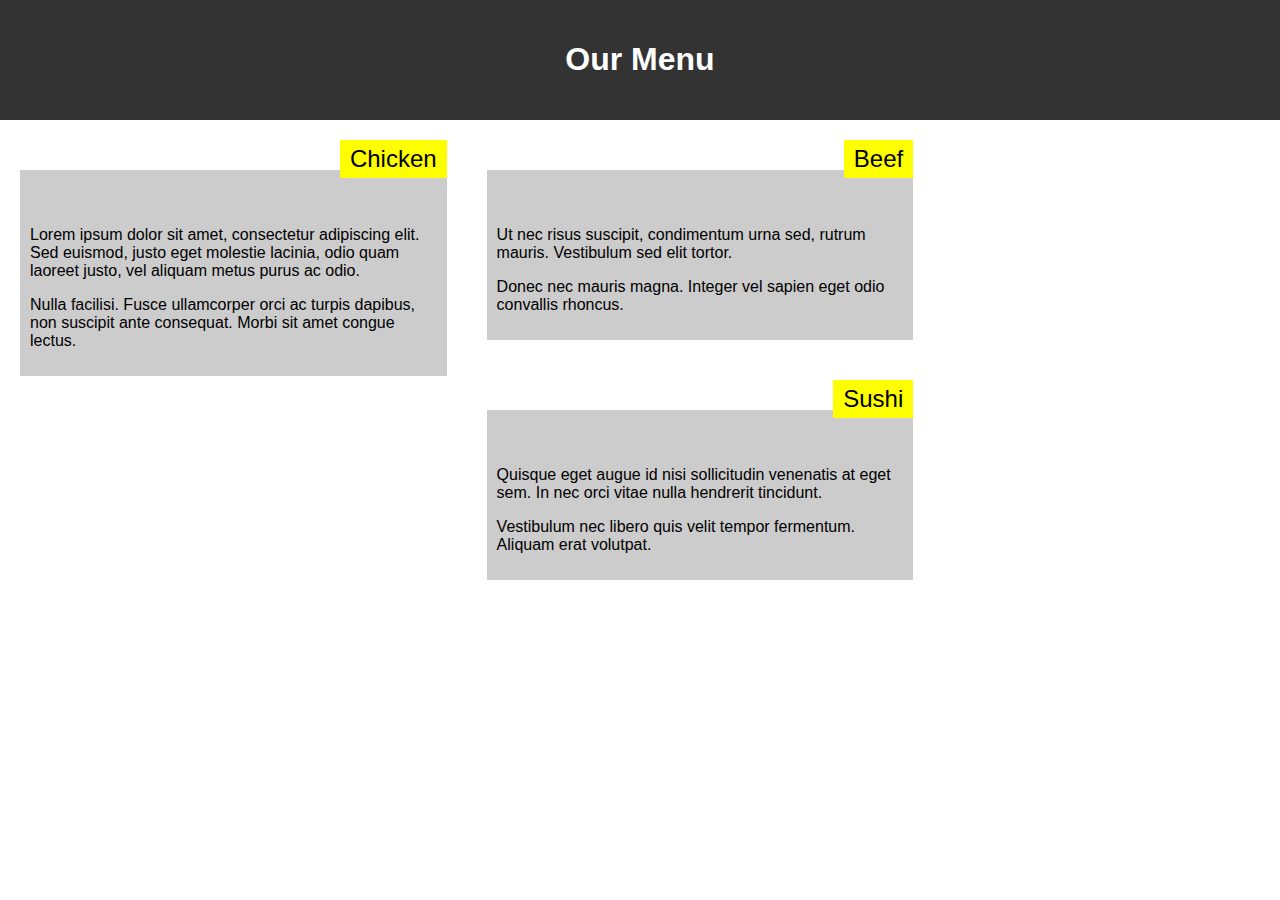
<file: module2-solution/index.html>
<!DOCTYPE html>
<html lang="en">
<head>
    <meta charset="UTF-8">
    <meta name="viewport" content="width=device-width, initial-scale=1.0">
    <title>Our Menu</title>
    <link rel="stylesheet" href="css/style.css">
</head>
<body>
    <header>
        <h1>Our Menu</h1>
    </header>
    <main>
        <section class="menu-section">
            <div class="section-title yellow-bg">Chicken</div>
            <div class="section-content">
                <p>Lorem ipsum dolor sit amet, consectetur adipiscing elit. Sed euismod, justo eget molestie lacinia, odio quam laoreet justo, vel aliquam metus purus ac odio.</p>
                <p>Nulla facilisi. Fusce ullamcorper orci ac turpis dapibus, non suscipit ante consequat. Morbi sit amet congue lectus.</p>
            </div>
        </section>
        
        <section class="menu-section">
            <div class="section-title yellow-bg">Beef</div>
            <div class="section-content">
                <p>Ut nec risus suscipit, condimentum urna sed, rutrum mauris. Vestibulum sed elit tortor.</p>
                <p>Donec nec mauris magna. Integer vel sapien eget odio convallis rhoncus.</p>
            </div>
        </section>
        
        <section class="menu-section">
            <div class="section-title yellow-bg">Sushi</div>
            <div class="section-content">
                <p>Quisque eget augue id nisi sollicitudin venenatis at eget sem. In nec orci vitae nulla hendrerit tincidunt.</p>
                <p>Vestibulum nec libero quis velit tempor fermentum. Aliquam erat volutpat.</p>
            </div>
        </section>
        
    </main>
</body>
</html>
</file>
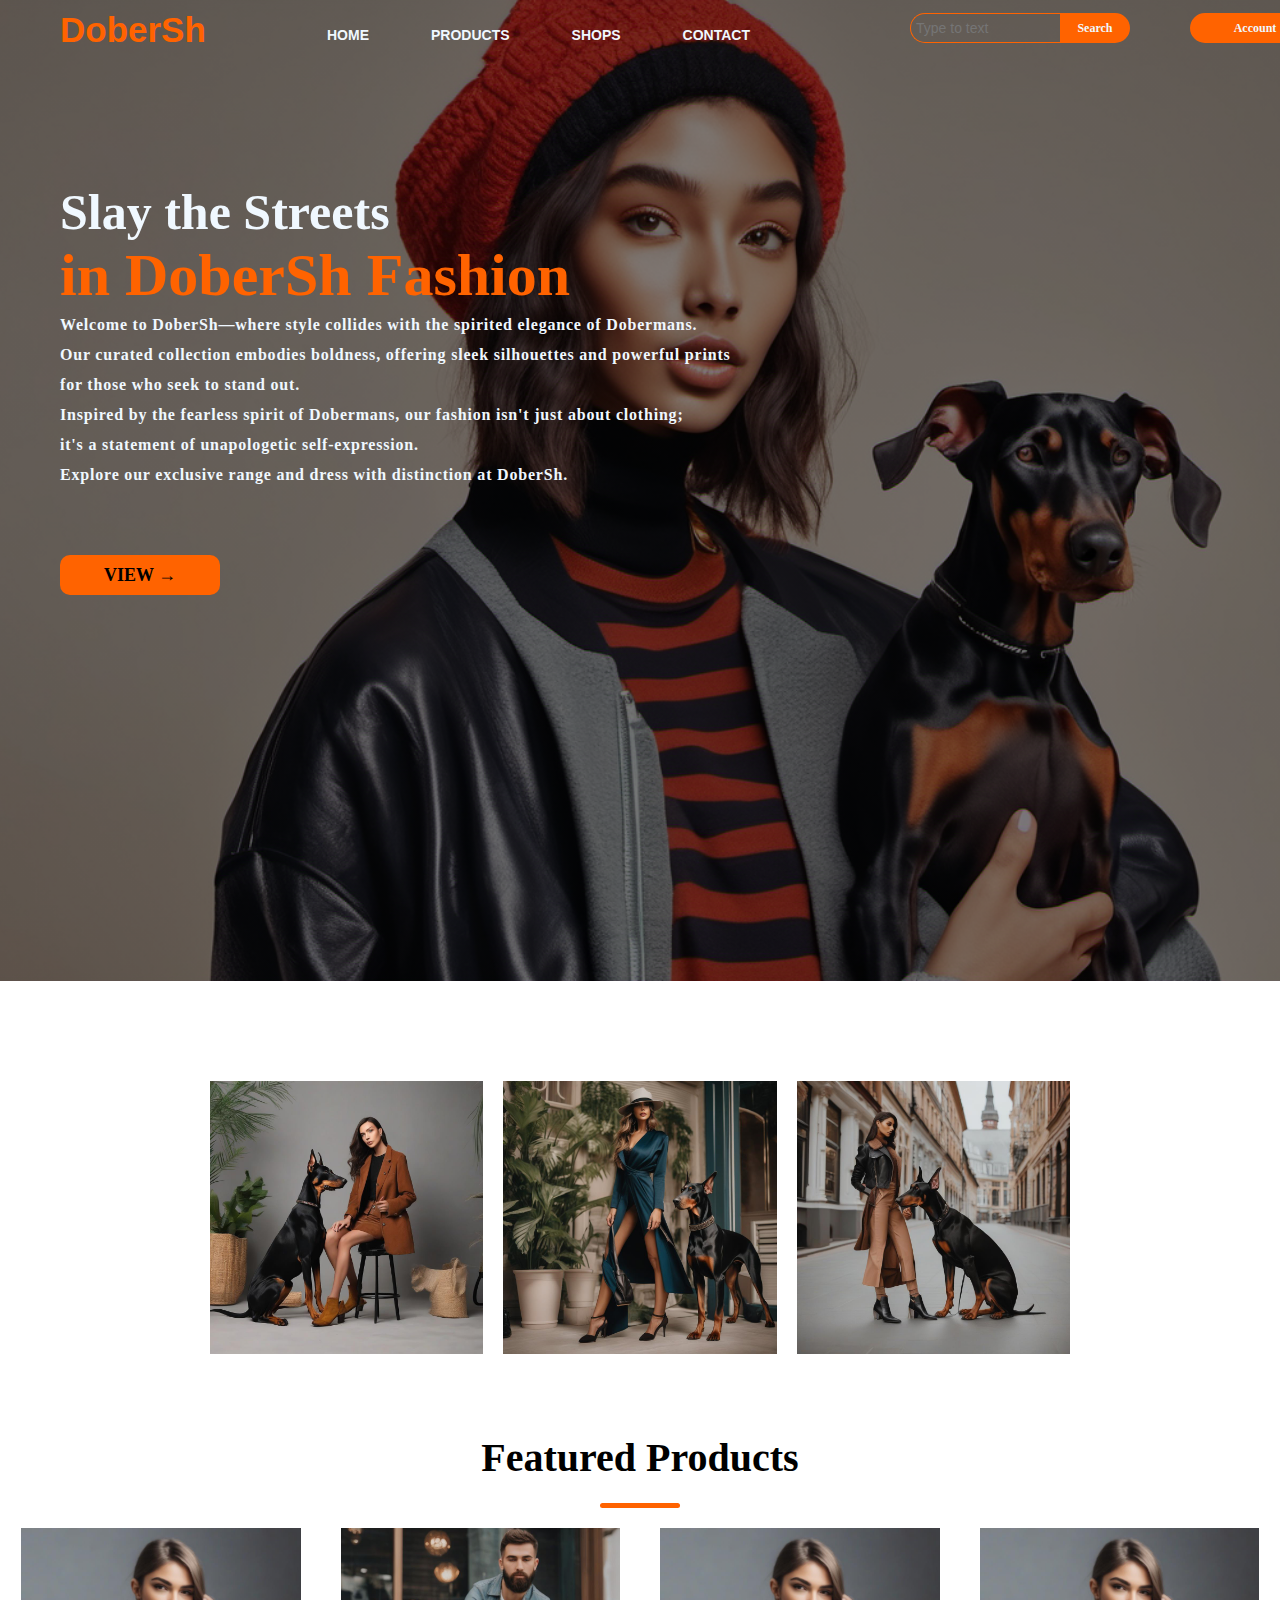
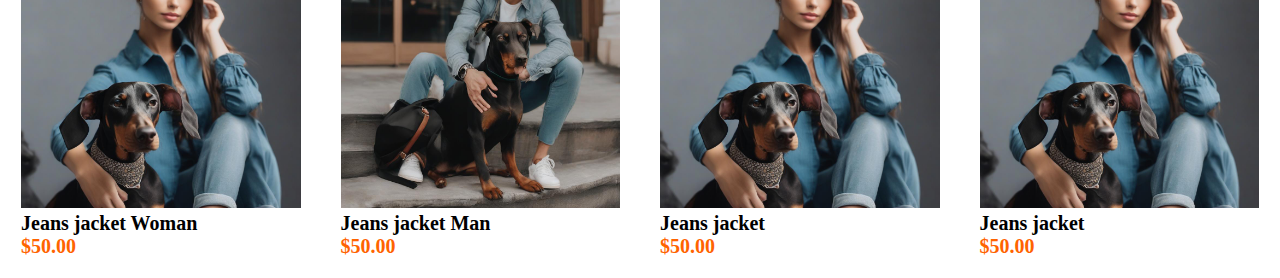
<file: homepage.html>
<!DOCTYPE html>
<html lang="en">
<head>
    <meta charset="UTF-8">
    <title>DoberSh</title>
    <link rel="stylesheet" href="home.css">
</head>
<body>
    <div class="main">
        <div class="navbar">
            <div class="icon">
                <h2 class="logo"> DoberSh</h2>
            </div>

            <div class="menu">
                <ul>
                    <li><a href="#">HOME</a></li>
                    <li><a href="#">PRODUCTS</a></li>
                    <li><a href="#">SHOPS</a></li>
                    <li><a href="#">CONTACT</a></li>
                    
                </ul>
            </div>
            
            <div class="search">
                <input class="srch" type="search" name="" placeholder="Type to text">
                <a href="#"><button class="btn">Search</button></a>
            </div>

            <div class="user-actions">
                <a href="#"><button class="btnsingin">Account</button></a>
              
            </div>

        </div>
        <div class="content">
            <h1>Slay the Streets <br><span>in DoberSh Fashion</span> <br></h1>
            <p class="par">Welcome to DoberSh—where style collides with the spirited elegance of Dobermans. 
                <br>Our curated collection embodies boldness, offering sleek silhouettes and powerful prints <br>for those who seek to stand out. 
                <br>Inspired by the fearless spirit of Dobermans, our fashion isn't just about clothing; <br>it's a statement of unapologetic self-expression.
                <br> Explore our exclusive range and dress with distinction at DoberSh.</p>

                <button class="cn"><a href="#">VIEW &#8594;</a></button>

        
        </div>

    </div>

    <div class="categories">
        <div class="small">
            <div class="row">
                <div class="col-1">
                    <img src="8ebc9b06-9e1c-47e7-bc6e-548c5b68e3ed.jpg" alt="Description" width="200px" height="250px">
                </div>
                <div class="col-2">
                    <img src="hj9NhWTTJBIM4SoIO6mSP.jpeg" alt="Description" width="200px" height="250px">
                </div>
                <div class="col-3">
                    <img src="Kus0tAT7YVKJDPuz7vIoe.jpeg" alt="Description" width="200px" height="250px">
                </div>
            </div>
        </div>
    </div>
    

    <div class="small">
        <h2 class="tit">Featured Products</h2>
        <div class="row">
            <div class="col-4">
            <img src="cbaf3f58-107c-44ad-8269-1a0f15d15e89-2.jpg" alt="Description" width="100px" height="150px">
            <h4>Jeans jacket Woman</h4>
            <p>$50.00</p>
            </div>
            <div class="col-4">
                <img src="cbaf3f58-107c-44ad-8269-1a0f15d15e89.jpg" alt="Description" width="100px" height="150px">
                <h4>Jeans jacket Man</h4>
                <p>$50.00</p>
            </div>
            <div class="col-4">
                <img src="cbaf3f58-107c-44ad-8269-1a0f15d15e89-2.jpg" alt="Description" width="100px" height="150px">
                <h4>Jeans jacket</h4>
                <p>$50.00</p>
            </div>
            <div class="col-4">
                <img src="cbaf3f58-107c-44ad-8269-1a0f15d15e89-2.jpg" alt="Description" width="100px" height="150px">
                <h4>Jeans jacket</h4>
                <p>$50.00</p>
            </div>
            
        </div>
    </div>
    
</body>
</html>
</file>
<file: module2-solution/css/style.css>
/* Global Styles */
body {
    font-family: Arial, sans-serif;
    margin: 0;
    padding: 0;
}

header {
    background-color: #333;
    color: #fff;
    text-align: center;
    padding: 20px 0;
}

.menu-section {
    margin: 20px;
    position: relative; /* Enable positioning for absolute positioning */
}

.section-title {
    font-size: 24px;
    margin-bottom: 10px;
    position: absolute;
    top: 0;
    right: 0;
    padding: 5px 10px;
    background-color: yellow;
}

.section-content {
    font-size: 16px;
    background-color: #ccc;
    padding: 10px;
    margin-top: 30px; /* Add margin top to create space for section title */
}



/* Desktop View (992px and above) */
@media only screen and (min-width: 992px) {
    .menu-section {
        width: 33.33%; /* Each section takes up one-third of the screen */
        float: left;
    }
}

/* Tablet View (768px to 991px) */
@media only screen and (min-width: 768px) and (max-width: 991px) {
    .menu-section {
        width: 50%; /* Each section takes up half of the screen */
        float: left;
    }

    /* The third section takes up the entire row */
    .menu-section:nth-child(3) {
        width: 100%;
        clear: both; /* Clear float to start a new row */
    }
}

/* Mobile View (767px and below) */
@media only screen and (max-width: 767px) {
    .menu-section {
        width: 100%; /* Each section takes up the entire row */
        float: none; /* Clear float for mobile layout */
    }
}


/* Additional Styles */
@media only screen and (min-width: 601px) {
    .section-content {
        padding-top: 40px; /* Increase padding top to create space between yellow rectangle and text */
    }
}
</file>
<file: home.css>
* {
    margin: 0;
    padding: 0;
    box-sizing: border-box;
}

.main {
    width: 100%;
    background: linear-gradient(to top, rgb(0,0,0,0.5) 50%, rgb(0,0,0,0.5) 50%), url(pixlr-image-generator-7d77881d-e806-43da-8dcf-41a9a57aa447.png);
    margin-right: 0px;
    background-position: center;
    background-size: cover;
    height: 109vh;
}

.navbar{
    width: 1200px;
    height:75px;
    margin: auto;

}

.icon{
    width: 200px;
    float: left;
    height: 70px;
}
.logo{
    color: #ff6300;
    font-size:35px;
    font-family: Arial;
    padding-left: 20px;
    float: left;
    padding-top: 10px;
}


.menu {
    max-width: 350px;
    float: left;
    height: 70px;
    margin:auto;
    padding-left: 25px;
    padding-right: 25px;;
}


ul{
    float: left;
    display: flex;
    justify-content: center;
    align-items: center;
}

ul li{
    list-style: none;
    margin-left: 62px;
    margin-top: 27px;
    font-size: 14px;
}

ul li a{
    text-decoration: none;
    color:aliceblue;
    font-family: Arial;
    font-weight: bold;
    transition: 0.4s ease-in-out;
}

ul li a:hover{
    color:#ff6300;
}


.search {
    width: 330px;
    float: left;
    margin-right: 0px;
    margin-left: 50px; 

}

.srch {
    font-family: sans-serif;
    width: 150px;
    height: 30px;
    background: transparent;
    border: 1px solid #ff6300;
    margin-top: 13px;
    color: aliceblue;
    border-right: none;
    font-size: 14px; 
    float: left;
    padding: 5px;
    border-bottom-left-radius: 15px;
    border-top-left-radius: 15px;
}



.btn {
    font-family: 'Lucida Sans Unicode';
    font-weight: bold;
    width: 70px; 
    height: 30px; 
    background: #ff6300;
    border: 2px solid #ff6300;
    margin-top: 13px;
    color: aliceblue;
    font-size: 12px; 
    border-bottom-right-radius: 15px;
    border-top-right-radius: 15px;
    transition: background-color 0.3s ease; 
}

.btn:hover {
    background: #ffffff; 
    color: #ff6300; 
}

.btn:focus {
    outline: none;
}


.srch:focus {
    outline: none;
}

.navbar {
    position: relative;
}

.search {
    position: absolute;
    top: 0px;
    right: 0px;
}


.content{
    width: 1200px;
    height: auto;
    margin: auto;
    color:aliceblue;
    position: relative;

}

.content .par{
    padding-left: 20px;
    padding-bottom: 25px;
    font-family: Arial;
    letter-spacing: 1.2px;
    line-height: 30px;

}

.content h1{
    font-family: Georgia;
    font-size: 50px;
    padding-left: 20px;
    margin-top: 9%;
    letter-spacing: 2%;

}

.content .cn{
    width: 160px;
    height: 40px;
    background: #ff6300;
    border:none;
    margin-bottom: 10px;
    margin-left: 20px;
    font-size: 18px;
    border-radius: 10px;
    cursor: pointer;
    transition: .4s ease;

}

.content .cn a{
    text-decoration: none;
    color: black;
    transition: .3s ease;
}

.cn:hover{
    background-color: aliceblue;
}


.content span{
    color:#ff6300;
    font-size: 60px;

}




.user-actions{
    width: 400px;
    float: right;
    height: 90px;
}


.btnsingin {
    font-family:'Lucida Sans Unicode';
    font-weight: bold;
    width: 130px; 
    height: 30px; 
    background: #ff6300;
    border: 2px solid #ff6300;
    margin-top: 13px;
    margin-left: 350px;
    margin-right: 0px;
    color: aliceblue;
    font-size: 12px; 
    border-bottom-right-radius: 15px;
    border-top-right-radius: 15px;
    border-bottom-left-radius: 15px;
    border-top-left-radius: 15px;
    transition: background-color 0.3s ease; 

}

.btnsingin:hover {
    background: #ffffff; 
    color: #ff6300; 
}

.btnsingin:focus {
    outline: none;
}






.content{
    width: 1200px;
    height: auto;
    margin: auto;
    color:aliceblue;
    position: relative;


}

.content .par{
    padding-left: 20px;
    padding-bottom: 25px;
    font-family: Arial;
    letter-spacing: 1.2px;
    line-height: 30px;

}

.content h1{
    font-family: Georgia;
    font-size: 50px;
    padding-left: 20px;
    margin-top: 9%;
    letter-spacing: 2%;

}
  

.cn {
    font-family: 'Lucida Sans Unicode';
    font-weight: bold;
    width: 130px;
    height: 30px;
    background: #ff6300;
    border: 2px solid #ff6300;
    margin-top: 40px; 
    margin-left: 100px;
    color: aliceblue;
    font-size: 28px;
    border-radius: 15px; 
    cursor: pointer;
    transition: background-color 0.3s ease;
}

.cn:hover {
    background: #ffffff; 
    color: #ff6300; 
}

.cn:focus {
    outline: none;
}


.content .par{
    padding-left: 20px;
    padding-bottom: 25px;
    font-family: 'Lucida Sans Unicode';
    font-weight: bold;

    letter-spacing: 0.8px;
    line-height: 30px;

}


.categories .small .row {
    display: flex;
    justify-content: space-around;
    margin-top: 100px; 
    margin-left: 200px; 
    margin-right: 200px;
}

.categories .small .col-1,
.categories .small .col-2,
.categories .small .col-3{

    flex: 1;
    margin-right: 50px; 
    margin-left: 50px;
    margin: 0 10px;
}

.categories .small img {
    width: 100%;
    height: auto;
}
.small .col-4 {
    flex-basis: calc(25% - 20px); 
    padding: 10px;
    min-width: 200px;
    margin-bottom: 50px;
    text-align: center;
    flex: 1;
    margin: 10px; 
    width: 90px;
    transition: transform 0.5s;
}
.col-4:hover{
    transform: translateY(-9px);
}


.small .col-4 img{
    width: 100%;
    height: auto;
}
.small .row {
    display: flex;
    flex-wrap: wrap; 
    margin: 0 1px; 
    justify-content: space-between; 

}


.small .col-4 p {
    font-size: 20px;
    color: #ff6300; 
    font-weight: bold;
    text-align: left; 

}
.small .col-4 h4 {
    font-size: 20px;
    color: #000000; 
    font-weight: bold;
    text-align: left; 

}

.tit{
        text-align: center; 
        margin-top: 50px; 
        position: relative;
font-size: 40px;
line-height: 100px;
        font-weight: bold;


}
.tit::after{
    content:'';
    background: #ff6300;
    width: 80px;
    height: 5px;
    border-radius: 5px;
    position: absolute;
    bottom: 0;
    left:50%;
    transform: translateX(-50%);


}


@media only screen and (max-width:600px) {
.row {
    text-align: center;

}    
.col-1, .col-2, .col-3, .col-4{
    flex-basis: 100%;

}
}
</file>
